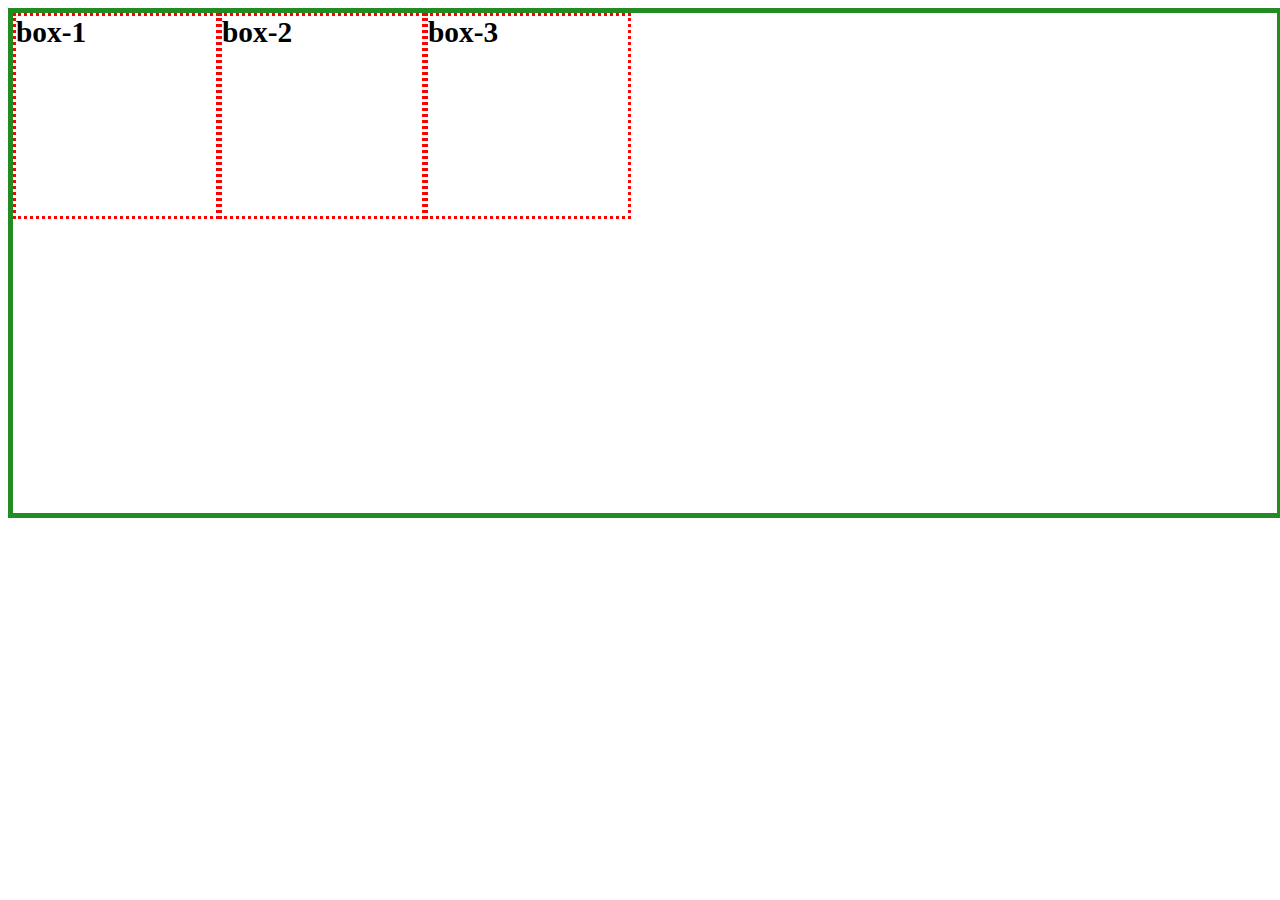
<file: index.html>
<!DOCTYPE html>
<html lang="en">
<head>
    <meta charset="UTF-8">
    <meta http-equiv="X-UA-Compatible" content="IE=edge">
    <meta name="viewport" content="width=device-width, initial-scale=1.0">
    <title>Document</title>
    <link rel="stylesheet" href="./css/style.css">
</head>
<body>
    <div class="container">
        <div class="box">box-1</div>
        <div class="box">box-2</div>
        <div class="box">box-3</div>
        <!-- <div class="box">box-1</div>
        <div class="box">box-2</div>
        <div class="box">box-3</div>
        <div class="box">box-1</div>
        <div class="box">box-2</div>
        <div class="box">box-3</div>
        <div class="box">box-1</div>
        <div class="box">box-2</div>
        <div class="box">box-3</div>
        <div class="box">box-1</div>
        <div class="box">box-2</div>
        <div class="box">box-3</div> -->
       
    </div>
</body>
</html>
</file>
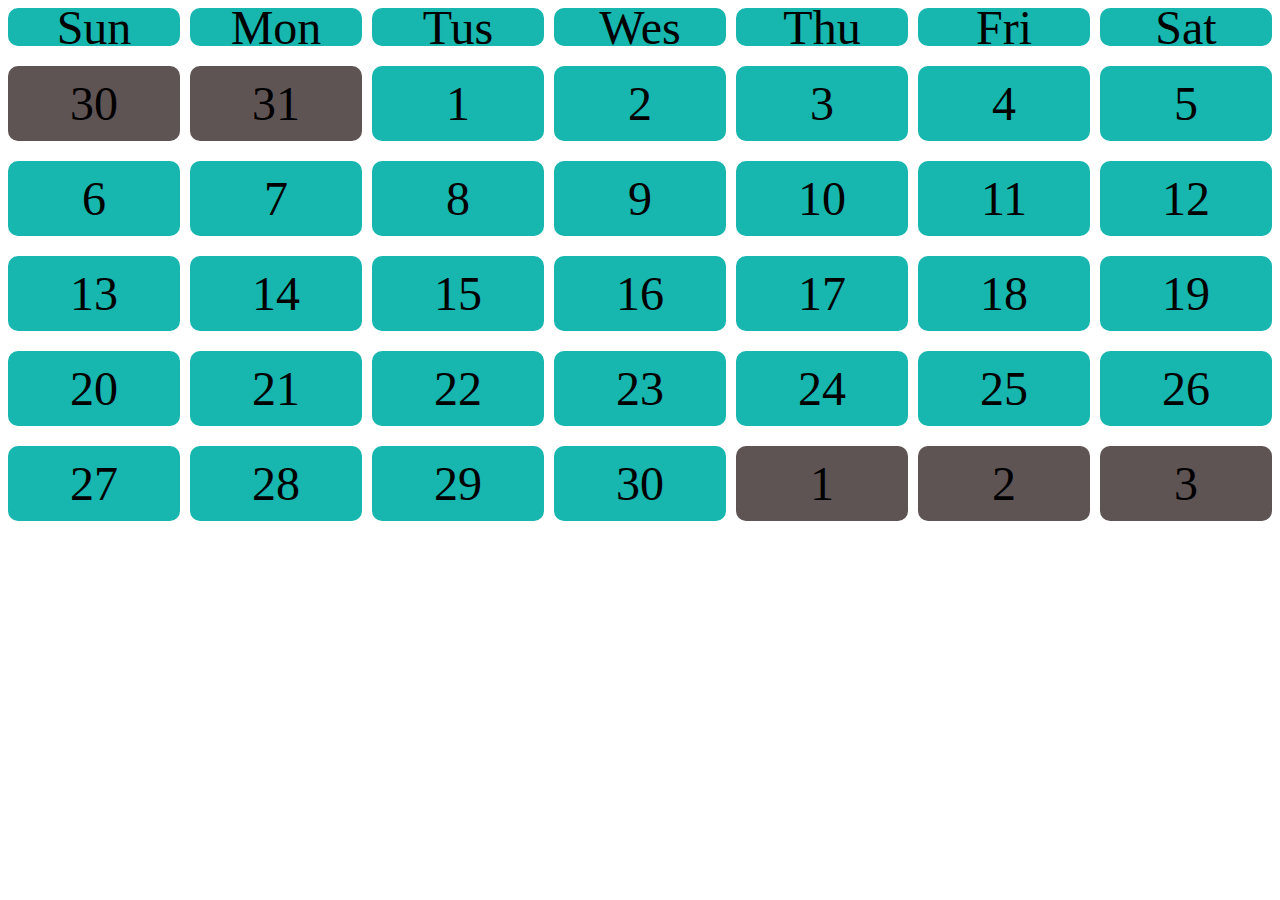
<file: calender.html>
<!DOCTYPE html>
<html lang="en">
<head>
    <meta charset="UTF-8">
    <meta http-equiv="X-UA-Compatible" content="IE=edge">
    <meta name="viewport" content="width=device-width, initial-scale=1.0">
    <title>make a calender</title>
    <style>
        .container{
            display: grid;
            grid-template-columns: repeat(7 ,1fr);
            row-gap: 20px;
            column-gap: 10px;
            grid-template-rows: 38px repeat(5 ,75px);
        }
        .date , .day{
            background-color: rgb(23, 182, 174);
            display: flex;
            justify-content: center;
            align-items: center;
            border-radius: 10px;
            font-size: 3em;
           
        }
        .other-month{
            background-color: rgb(95, 84, 84);
        }

    </style>
</head>
<body>
    <div class="container">
        <div class="day">Sun</div>
        <div class="day">Mon</div>
        <div class="day">Tus</div>
        <div class="day">Wes</div>
        <div class="day">Thu</div>
        <div class="day">Fri</div>
        <div class="day">Sat</div> 
        <div class="date other-month">30</div>
        <div class="date other-month">31</div>
        <div class="date">1</div>
        <div class="date">2</div>
        <div class="date">3</div>
        <div class="date">4</div>
        <div class="date">5</div>
        <div class="date">6</div>
        <div class="date">7</div>
        <div class="date">8</div>
        <div class="date">9</div>
        <div class="date">10</div>
        <div class="date">11</div>
        <div class="date">12</div>
        <div class="date">13</div>
        <div class="date">14</div>
        <div class="date">15</div>
        <div class="date">16</div>
        <div class="date">17</div>
        <div class="date">18</div>
        <div class="date">19</div>
        <div class="date">20</div>
        <div class="date">21</div>
        <div class="date">22</div>
        <div class="date">23</div>
        <div class="date">24</div>
        <div class="date">25</div>
        <div class="date">26</div>
        <div class="date">27</div>
        <div class="date">28</div>
        <div class="date">29</div>
        <div class="date">30</div>
        <div class="date  other-month">1</div>
        <div class="date other-month">2</div>
        <div class="date other-month">3</div>
        
    </div>
</body>
</html>
</file>
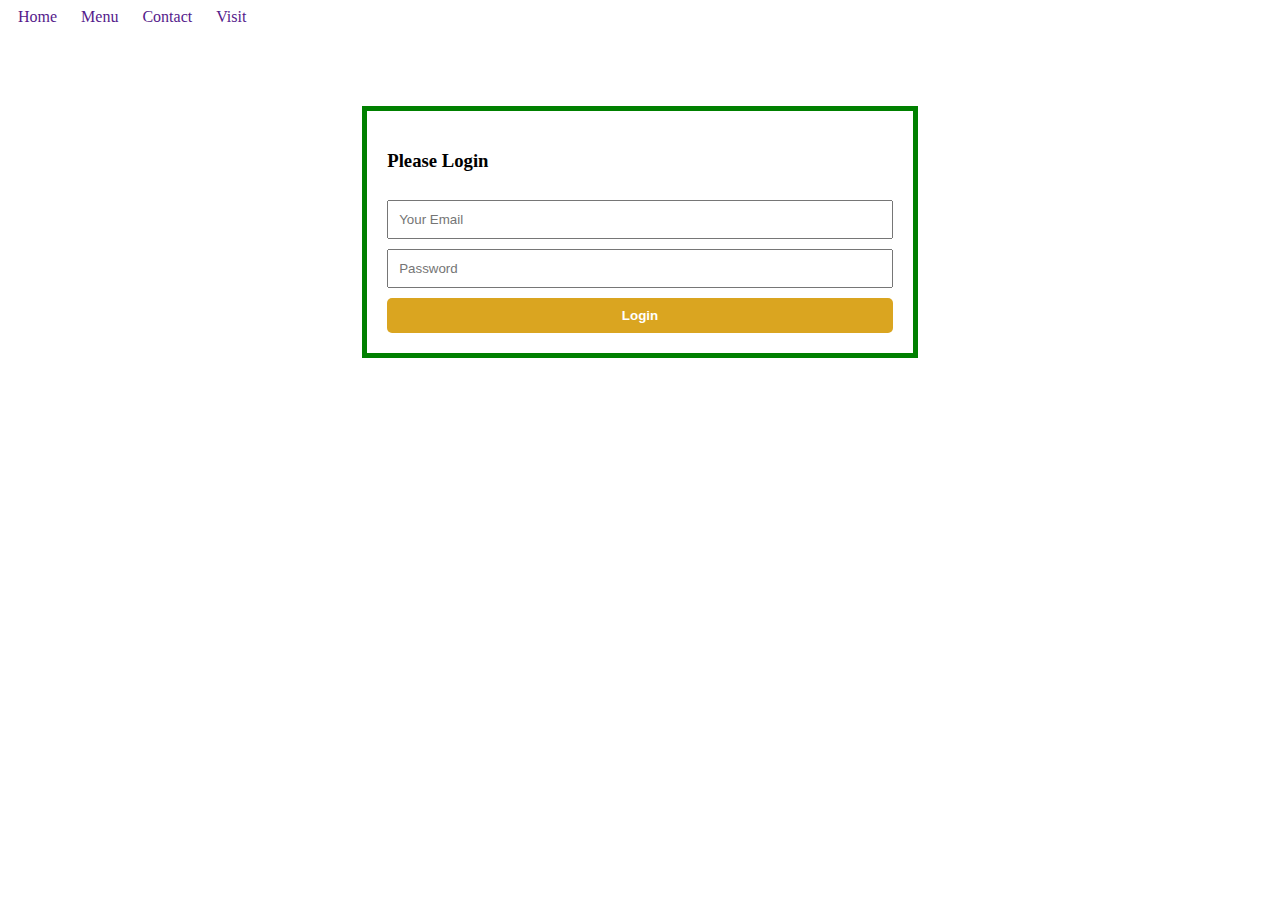
<file: login.html>
<!DOCTYPE html>
<html lang="en">
  <head>
    <meta charset="UTF-8" />
    <meta http-equiv="X-UA-Compatible" content="IE=edge" />
    <meta name="viewport" content="width=device-width, initial-scale=1.0" />
    <title>Login</title>
    <link rel="stylesheet" href="./css/style.css" />
    <link
      rel="stylesheet"
      href="https://cdnjs.cloudflare.com/ajax/libs/font-awesome/6.2.1/css/all.min.css"
      integrity="sha512-MV7K8+y+gLIBoVD59lQIYicR65iaqukzvf/nwasF0nqhPay5w/9lJmVM2hMDcnK1OnMGCdVK+iQrJ7lzPJQd1w=="
      crossorigin="anonymous"
      referrerpolicy="no-referrer"
    />
    <style>
      .login-container {
        display: flex;
        justify-content: center;
        margin-top: 80px;
      }
      .login-form {
        display: flex;
        flex-direction: column;
        width: 40%;
        border: 5px solid green;
        padding: 20px;
      }
      .login-form input {
        margin-top: 10px;
        padding: 10px;
      }
      input[type="submit"] {
        background-color: goldenrod;
        border: 0;
        border-radius: 5px;
        color: white;
        font-weight: 700;
      }
      nav{
        display: flex;
        justify-content: space-between;
      }
      nav a{
        text-decoration: none;
        margin: 10px;
       
      }
    </style>
  </head>
  <body>
    <header class="">
      <nav>
        <span
          ><a href="">Home</a>
          <a href="">Menu</a>
          <a href="">Contact</a>
          <a href="">Visit</a></span
        >
        <span><a href=""><i class="fa-solid fa-user"></i></a>
        <a href=""><i class="fa-solid fa-right-from-bracket"></i></a>
        </span>
      </nav>
    </header>
    <section class="login-container">
      <form action="" class="login-form">
        <h3>Please Login</h3>
        <input type="email" name="" id="" placeholder="Your Email" required />
        <input type="password" name="" id="" placeholder="Password" required />
        <input type="submit" value="Login" />
      </form>
    </section>
  </body>
</html>
</file>
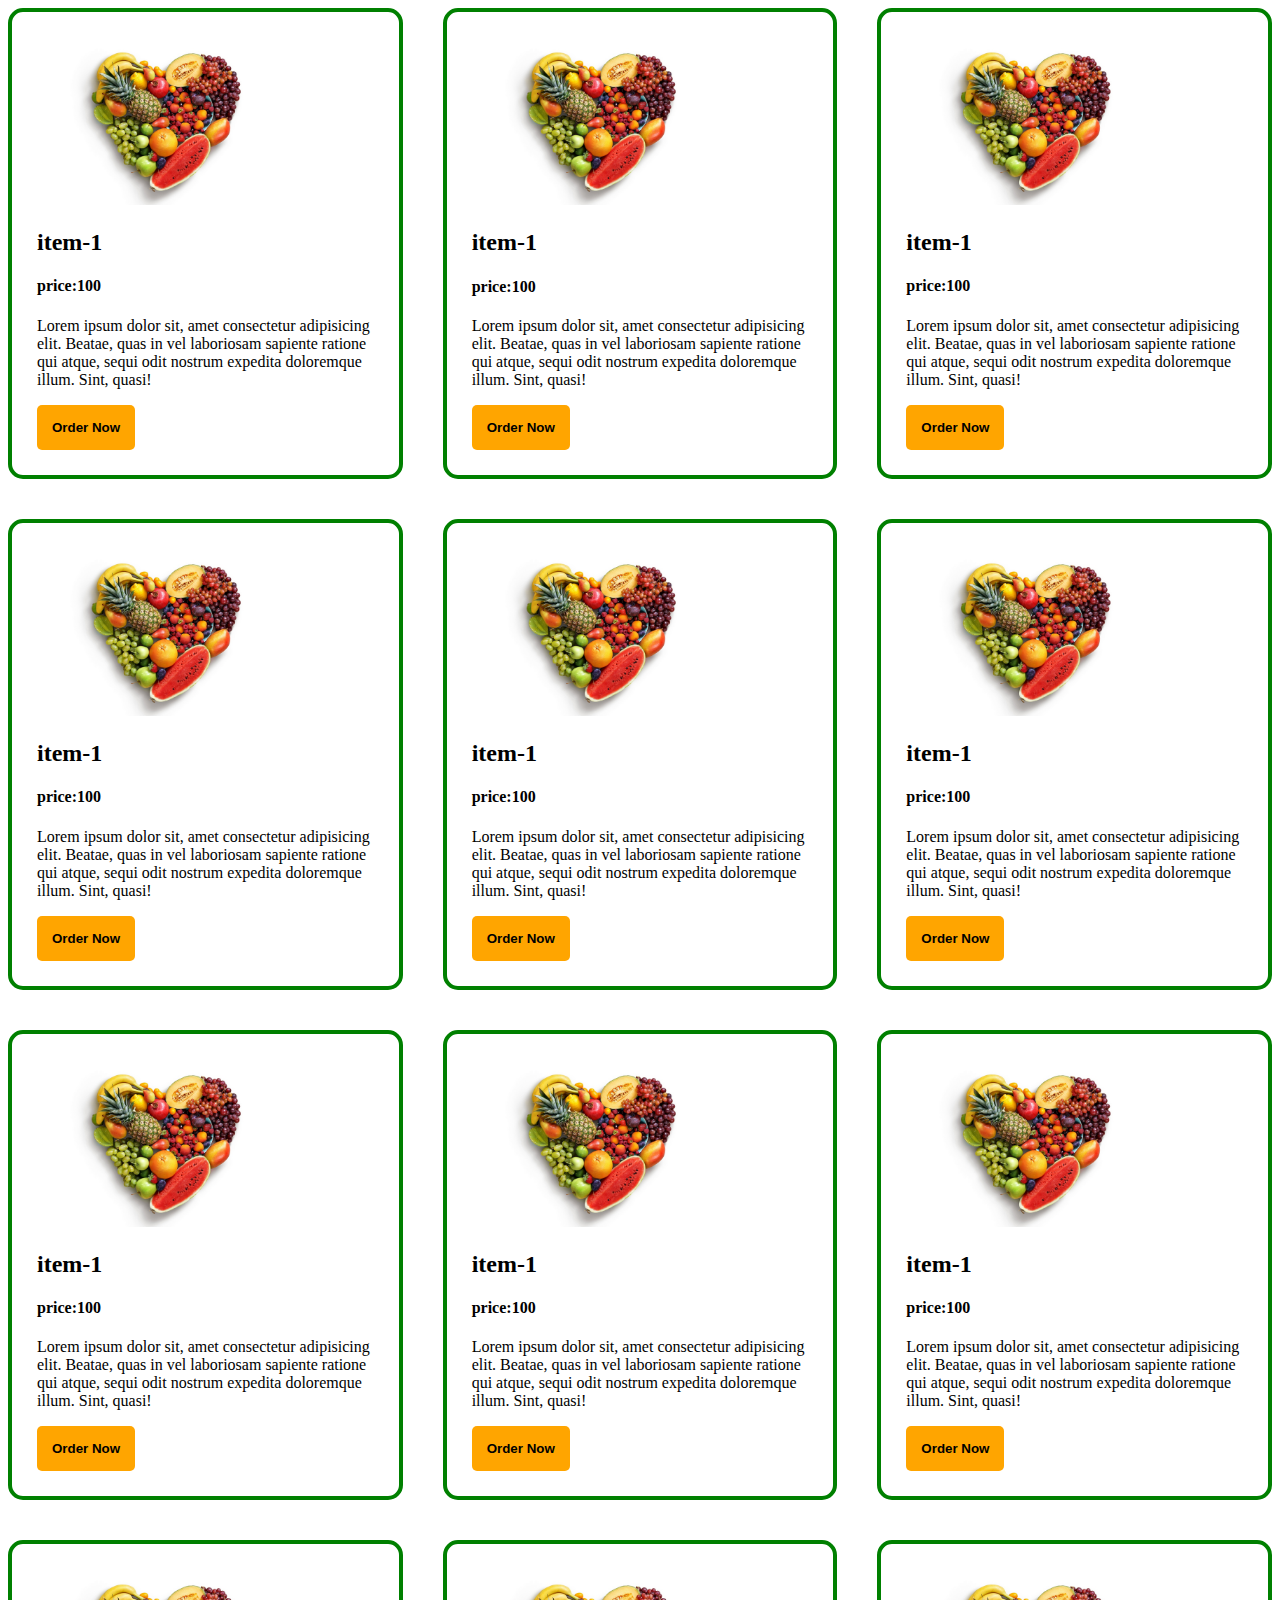
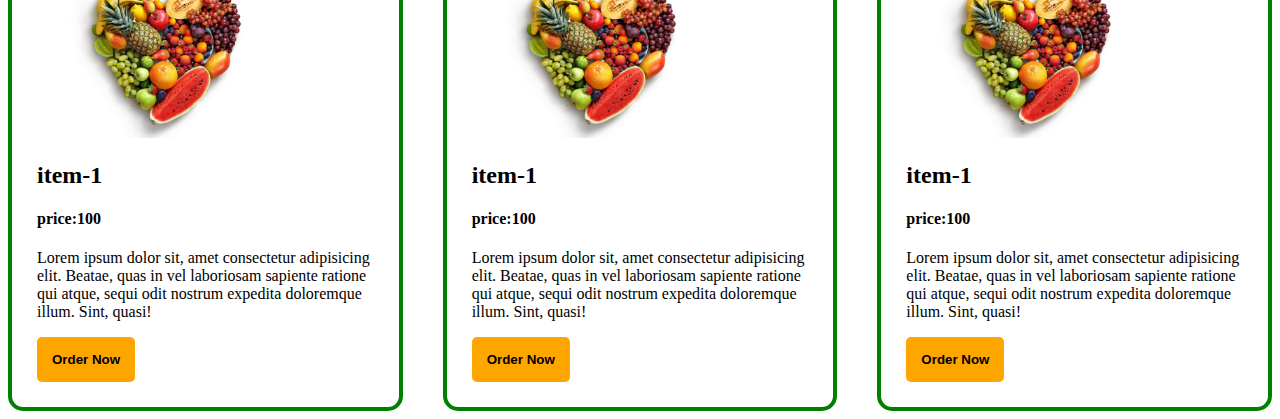
<file: responsive.html>
<!DOCTYPE html>
<html lang="en">
<head>
    <meta charset="UTF-8">
    <meta http-equiv="X-UA-Compatible" content="IE=edge">
    <meta name="viewport" content="width=device-width, initial-scale=1.0">
    <title>grid responsive card</title>
    <style>
        .container{
            display: grid;
            grid-template-columns: repeat(3,1fr);
            gap: 40px;
        }
        .food{
            border: 4px solid green;
            padding: 25px;
            border-radius: 15px;
        }
        .food img{
            width: 75%;
        }
        .food button{
            padding: 15px;
            border: 0;
            background-color: orange;
            border-radius: 5px;
            font-weight: bold;
        }
        @media screen and (max-width:576px) {
            .container{
                grid-template-columns: repeat(1,1fr);
            }
        }
        @media screen and (min-width:577px) and (max-width:992px) {
            .container{
                grid-template-columns: repeat(2,1fr);
            }
        }
    </style>
</head>
<body>
    <div class="container">
        <div class="food">
            <img src="./img/food.jpg" alt=""></img>
                <h2>item-1</h2>
                <h4>price:100</h4>
                <p>Lorem ipsum dolor sit, amet consectetur adipisicing elit. Beatae, quas in vel laboriosam sapiente ratione qui atque, sequi odit nostrum expedita doloremque illum. Sint, quasi!</p>
            <button>Order Now</button>
        </div>
        <div class="food">
            <img src="./img/food.jpg" alt=""></img>
                <h2>item-1</h2>
                <h4>price:100</h4>
                <p>Lorem ipsum dolor sit, amet consectetur adipisicing elit. Beatae, quas in vel laboriosam sapiente ratione qui atque, sequi odit nostrum expedita doloremque illum. Sint, quasi!</p>
            <button>Order Now</button>
        </div>
        <div class="food">
            <img src="./img/food.jpg" alt=""></img>
                <h2>item-1</h2>
                <h4>price:100</h4>
                <p>Lorem ipsum dolor sit, amet consectetur adipisicing elit. Beatae, quas in vel laboriosam sapiente ratione qui atque, sequi odit nostrum expedita doloremque illum. Sint, quasi!</p>
            <button>Order Now</button>
        </div>
        <div class="food">
            <img src="./img/food.jpg" alt=""></img>
                <h2>item-1</h2>
                <h4>price:100</h4>
                <p>Lorem ipsum dolor sit, amet consectetur adipisicing elit. Beatae, quas in vel laboriosam sapiente ratione qui atque, sequi odit nostrum expedita doloremque illum. Sint, quasi!</p>
            <button>Order Now</button>
        </div>
        <div class="food">
            <img src="./img/food.jpg" alt=""></img>
                <h2>item-1</h2>
                <h4>price:100</h4>
                <p>Lorem ipsum dolor sit, amet consectetur adipisicing elit. Beatae, quas in vel laboriosam sapiente ratione qui atque, sequi odit nostrum expedita doloremque illum. Sint, quasi!</p>
            <button>Order Now</button>
        </div>
        <div class="food">
            <img src="./img/food.jpg" alt=""></img>
                <h2>item-1</h2>
                <h4>price:100</h4>
                <p>Lorem ipsum dolor sit, amet consectetur adipisicing elit. Beatae, quas in vel laboriosam sapiente ratione qui atque, sequi odit nostrum expedita doloremque illum. Sint, quasi!</p>
            <button>Order Now</button>
        </div>
        <div class="food">
            <img src="./img/food.jpg" alt=""></img>
                <h2>item-1</h2>
                <h4>price:100</h4>
                <p>Lorem ipsum dolor sit, amet consectetur adipisicing elit. Beatae, quas in vel laboriosam sapiente ratione qui atque, sequi odit nostrum expedita doloremque illum. Sint, quasi!</p>
            <button>Order Now</button>
        </div>
        <div class="food">
            <img src="./img/food.jpg" alt=""></img>
                <h2>item-1</h2>
                <h4>price:100</h4>
                <p>Lorem ipsum dolor sit, amet consectetur adipisicing elit. Beatae, quas in vel laboriosam sapiente ratione qui atque, sequi odit nostrum expedita doloremque illum. Sint, quasi!</p>
            <button>Order Now</button>
        </div>
        <div class="food">
            <img src="./img/food.jpg" alt=""></img>
                <h2>item-1</h2>
                <h4>price:100</h4>
                <p>Lorem ipsum dolor sit, amet consectetur adipisicing elit. Beatae, quas in vel laboriosam sapiente ratione qui atque, sequi odit nostrum expedita doloremque illum. Sint, quasi!</p>
            <button>Order Now</button>
        </div>
        <div class="food">
            <img src="./img/food.jpg" alt=""></img>
                <h2>item-1</h2>
                <h4>price:100</h4>
                <p>Lorem ipsum dolor sit, amet consectetur adipisicing elit. Beatae, quas in vel laboriosam sapiente ratione qui atque, sequi odit nostrum expedita doloremque illum. Sint, quasi!</p>
            <button>Order Now</button>
        </div>
        <div class="food">
            <img src="./img/food.jpg" alt=""></img>
                <h2>item-1</h2>
                <h4>price:100</h4>
                <p>Lorem ipsum dolor sit, amet consectetur adipisicing elit. Beatae, quas in vel laboriosam sapiente ratione qui atque, sequi odit nostrum expedita doloremque illum. Sint, quasi!</p>
            <button>Order Now</button>
        </div>
        <div class="food">
            <img src="./img/food.jpg" alt=""></img>
                <h2>item-1</h2>
                <h4>price:100</h4>
                <p>Lorem ipsum dolor sit, amet consectetur adipisicing elit. Beatae, quas in vel laboriosam sapiente ratione qui atque, sequi odit nostrum expedita doloremque illum. Sint, quasi!</p>
            <button>Order Now</button>
        </div>
       
    </div>
</body>
</html>
</file>
<file: css/style.css>
. {
  margin: 0;
  padding: 0;
  border: 0;
  box-sizing: border-box;
}
.container {
  width: 100%;
  height: 500px;
  border: 5px solid forestgreen;
  display: flex;
  /* justify-content: space-evenly;
    align-items: center;
    flex-wrap:wrap; */
}
.box {
  width: 200px;
  height: 200px;
  border: 3px dotted red;
  font-size: 4ex;
  font-weight: 700;
}
</file>
